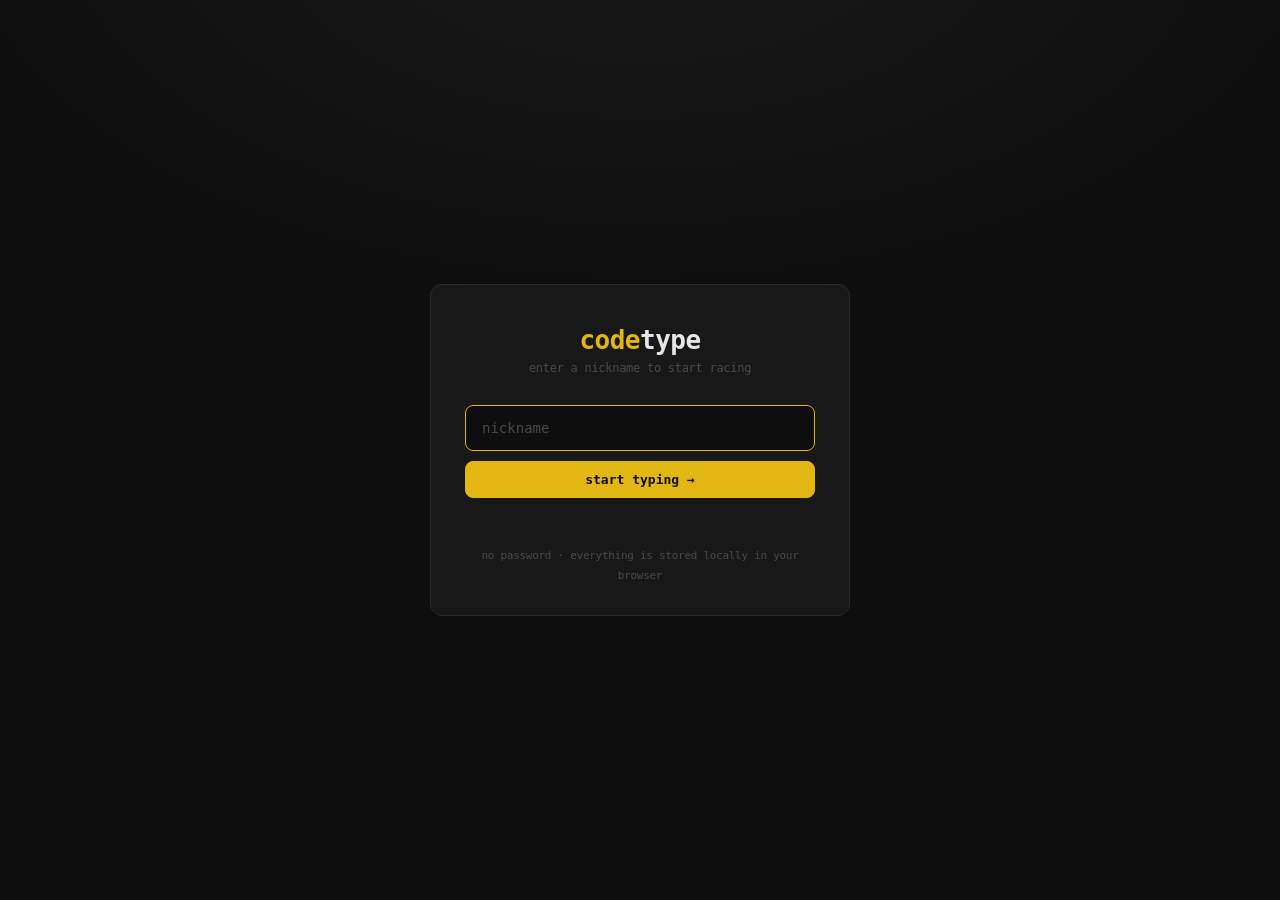
<file: index.html>
<!doctype html>
<html lang="en">
  <head>
    <meta charset="UTF-8" />
    <meta name="viewport" content="width=device-width, initial-scale=1.0" />
    <link
      rel="icon"
      href="data:image/svg+xml,<svg xmlns='http://www.w3.org/2000/svg' viewBox='0 0 100 100'><circle cx='50' cy='50' r='50' fill='%23181818'/><text x='32' y='50' font-family='monospace' font-size='54' font-weight='bold' fill='%23e2b714' text-anchor='middle' dominant-baseline='central'>c</text><text x='68' y='50' font-family='monospace' font-size='54' font-weight='bold' fill='%23e6e6e6' text-anchor='middle' dominant-baseline='central'>t</text></svg>"
    />
    <title>CodeType</title>
    <script>
      (function () {
        var U = "codetype_user",
          L = "codetype_last_page",
          SRC = "src/";
        var ALLOWED = ["trainer.html", "profile.html"];
        var user = null,
          last = null;
        try {
          user = localStorage.getItem(U);
          last = localStorage.getItem(L);
        } catch (e) {}
        if (!user) {
          location.replace(SRC + "login.html");
          return;
        }
        if (!last || ALLOWED.indexOf(last) < 0) last = "trainer.html";
        location.replace(SRC + last);
      })();
    </script>
  </head>
  <body>
    <noscript
      >JavaScript is required to run CodeType. Please enable it.</noscript
    >
    loading…
  </body>
</html>
</file>
<file: src/css/variables.css>
:root {
  --bg: #0e0e0e;
  --bg-alt: #181818;
  --bg-alt2: #1f1f1f;
  --text: #e6e6e6;
  --dim: #4a4a4a;
  --dim2: #2a2a2a;
  --border: #2a2a2a;
  --accent: #e2b714;
  --error: #ff5e5e;
  --error-bg: rgba(255, 94, 94, 0.15);
  --correct: #e6e6e6;

  --green: #7ee787;
  --red: #ff5e5e;
  --text-3: #6a6a6a;

  --radius-sm: 8px;
  --radius: 12px;
  --transition: 0.15s ease;
}
</file>
<file: src/css/base.css>
* {
  box-sizing: border-box;
  margin: 0;
  padding: 0;
}
html {
  scroll-behavior: smooth;
}

body {
  font-family:
    ui-monospace,
    SFMono-Regular,
    SF Mono,
    Menlo,
    Consolas,
    monospace;
  background: var(--bg);
  color: var(--text);
  font-size: 14px;
  letter-spacing: -0.02em;
  min-height: 100vh;
  -webkit-font-smoothing: antialiased;
}

.app {
  width: 100%;
  max-width: 1100px;
  margin: 0 auto;
  padding: 32px 20px 60px;
}
.hidden {
  display: none !important;
}

.header {
  display: flex;
  align-items: center;
  justify-content: space-between;
  margin-bottom: 32px;
  flex-wrap: wrap;
  gap: 16px;
}
.logo {
  font-size: 22px;
  font-weight: 700;
  color: var(--accent);
  letter-spacing: -0.5px;
  text-decoration: none;
}
.logo span {
  color: var(--text);
}
.header-actions {
  display: flex;
  gap: 8px;
  flex-wrap: wrap;
}

.stats {
  display: flex;
  gap: 28px;
}
.stat {
  display: flex;
  flex-direction: column;
  align-items: flex-end;
  gap: 2px;
}
.stat .label {
  font-size: 11px;
  color: var(--dim);
  text-transform: uppercase;
  letter-spacing: 1px;
}
.stat .value {
  font-size: 22px;
  font-weight: 600;
  color: var(--accent);
  font-variant-numeric: tabular-nums;
}
.user {
  display: flex;
  align-items: center;
  gap: 8px;
  padding: 4px 14px 4px 4px;
  border: 1px solid var(--dim2);
  border-radius: 99px;
  color: var(--text);
  text-decoration: none;
  font-size: 13px;
}
.user:hover {
  border-color: var(--accent);
  color: var(--accent);
}
.user .avatar {
  width: 24px;
  height: 24px;
  font-size: 11px;
}

.btn {
  display: inline-flex;
  align-items: center;
  justify-content: center;
  gap: 6px;
  padding: 10px 18px;
  font-family: inherit;
  font-size: 13px;
  font-weight: 600;
  text-decoration: none;
  white-space: nowrap;
  border-radius: var(--radius-sm);
  border: 1px solid var(--dim2);
  background: var(--bg-alt);
  color: var(--text);
  cursor: pointer;
  transition: all var(--transition);
}
.btn:hover {
  border-color: var(--accent);
  color: var(--accent);
}
.btn:disabled {
  opacity: 0.4;
  cursor: default;
}
.btn-primary {
  background: var(--accent);
  color: var(--bg);
  border-color: var(--accent);
}
.btn-primary:hover {
  opacity: 0.85;
  color: var(--bg);
}
.btn-ghost {
  background: transparent;
}
.btn-ghost.danger:hover {
  border-color: var(--error);
  color: var(--error);
}

input,
select {
  width: 100%;
  padding: 14px 16px;
  background: var(--bg);
  border: 1px solid var(--dim2);
  border-radius: var(--radius-sm);
  color: var(--text);
  font-family: inherit;
  font-size: 14px;
  outline: none;
  transition: border-color var(--transition);
}
input:focus,
select:focus {
  border-color: var(--accent);
}
input::placeholder {
  color: var(--dim);
}

.avatar {
  flex: none;
  border-radius: 50%;
  background: var(--accent);
  color: var(--bg);
  display: grid;
  place-items: center;
  font-weight: 700;
  text-transform: uppercase;
}

.card {
  background: var(--bg-alt);
  border: 1px solid var(--dim2);
  border-radius: var(--radius);
  padding: 24px;
  transition: border-color var(--transition);
}
.card:hover {
  border-color: var(--dim);
}
.card h2 {
  font-size: 12px;
  text-transform: uppercase;
  letter-spacing: 1.5px;
  color: var(--dim);
  font-weight: 600;
  margin-bottom: 20px;
}

.modal {
  position: fixed;
  inset: 0;
  z-index: 100;
  background: rgba(0, 0, 0, 0.85);
  display: flex;
  align-items: center;
  justify-content: center;
  padding: 20px;
  backdrop-filter: blur(4px);
}
.modal-content {
  background: var(--bg-alt);
  border: 1px solid var(--dim2);
  border-radius: 16px;
  padding: 40px 36px 28px;
  max-width: 520px;
  width: 100%;
  animation: pop 0.25s ease-out;
}

.toast {
  position: fixed;
  left: 50%;
  bottom: 28px;
  transform: translate(-50%, 20px);
  background: var(--bg-alt2);
  border: 1px solid var(--dim2);
  color: var(--accent);
  padding: 12px 20px;
  border-radius: var(--radius-sm);
  font-size: 13px;
  font-weight: 500;
  opacity: 0;
  pointer-events: none;
  transition: 0.25s;
  z-index: 200;
  box-shadow: 0 4px 12px rgba(0, 0, 0, 0.4);
}
.toast.show {
  opacity: 1;
  transform: translate(-50%, 0);
}

@keyframes pop {
  from {
    transform: scale(0.96);
    opacity: 0;
  }
  to {
    transform: scale(1);
    opacity: 1;
  }
}
@keyframes fadeIn {
  from {
    opacity: 0;
    transform: translateY(4px);
  }
}
.fade-in {
  animation: fadeIn 0.4s ease-out backwards;
}
</file>
<file: src/css/login.css>
body {
  display: grid;
  place-items: center;
  background: radial-gradient(1100px 600px at 50% -10%, #191919, var(--bg) 65%);
  padding: 24px;
}

.card {
  max-width: 420px;
  padding: 40px 34px 30px;
  animation: pop 0.25s ease-out;
}

.logo {
  text-align: center;
  margin-bottom: 6px;
  font-size: 26px;
}
.sub {
  text-align: center;
  color: var(--dim);
  font-size: 12px;
  margin-bottom: 30px;
}

form {
  display: flex;
  flex-direction: column;
  gap: 10px;
}
.err {
  color: var(--error);
  font-size: 12px;
  min-height: 16px;
  text-align: center;
  margin-top: 10px;
}
.hint {
  margin-top: 22px;
  text-align: center;
  font-size: 11px;
  color: var(--dim);
  line-height: 1.8;
}

.session {
  display: flex;
  flex-direction: column;
  gap: 12px;
}
.session p {
  font-size: 13px;
  color: var(--dim);
  text-align: center;
  margin-bottom: 4px;
}
.session b {
  color: var(--accent);
  font-weight: 600;
}
</file>
<file: src/css/profile.css>
.app {
  max-width: 1100px;
}
.dashboard {
  display: flex;
  flex-direction: column;
  gap: 24px;
}
.grid-2 {
  display: grid;
  grid-template-columns: 1.2fr 0.8fr;
  gap: 24px;
  align-items: start;
}
.grid-2.charts {
  grid-template-columns: 1fr 1fr;
}

.col-left,
.col-right {
  display: flex;
  flex-direction: column;
  gap: 24px;
}

.hero {
  display: flex;
  align-items: center;
  gap: 24px;
  padding: 32px;
  flex-wrap: wrap;
  border-radius: var(--radius);
  background: linear-gradient(145deg, var(--bg-alt), var(--bg-alt2));
  border: 1px solid var(--dim2);
}
.hero .avatar {
  width: 84px;
  height: 84px;
  font-size: 36px;
  box-shadow: 0 0 20px rgba(226, 183, 20, 0.2);
}
.hero-main {
  flex: 1;
  min-width: 200px;
}
.hero-main h1 {
  font-size: 28px;
  font-weight: 700;
  line-height: 1.15;
}
.hero-meta {
  display: flex;
  align-items: center;
  gap: 8px;
  font-size: 12px;
  color: var(--dim);
  margin-top: 6px;
}
.hero-actions {
  display: flex;
  gap: 8px;
}

.badges {
  display: flex;
  flex-wrap: wrap;
  gap: 6px;
  margin-top: 12px;
}
.badge {
  padding: 4px 10px;
  font-size: 11px;
  font-weight: 500;
  border-radius: 99px;
  background: var(--bg-alt2);
  border: 1px solid var(--dim2);
}

.stats-feature {
  display: grid;
  grid-template-columns: 1.2fr 2fr;
  gap: 24px;
}
.tile {
  background: var(--bg-alt);
  border: 1px solid var(--dim2);
  border-radius: var(--radius);
  padding: 20px;
}
.tile-feature {
  padding: 24px;
  display: flex;
  flex-direction: column;
  justify-content: space-between;
  min-height: 140px;
}
.tile-feature .value {
  font-size: 48px;
}
.tile-feature canvas {
  width: 100%;
  height: 40px;
  margin-top: 12px;
  display: block;
}
.tile .label {
  display: block;
  font-size: 11px;
  text-transform: uppercase;
  letter-spacing: 1.5px;
  color: var(--dim);
  font-weight: 600;
  margin-bottom: 8px;
}
.tile .value {
  font-size: 24px;
  font-weight: 700;
  color: var(--accent);
  line-height: 1.05;
}
.tile .value small {
  font-size: 13px;
  color: var(--dim);
}
.tile-grid {
  display: grid;
  grid-template-columns: repeat(3, 1fr);
  gap: 16px;
}
.tile-delta {
  display: inline-block;
  font-size: 11px;
  margin-top: 6px;
  font-weight: 500;
}
.tile-delta.up {
  color: var(--green);
}
.tile-delta.down {
  color: var(--error);
}
.tile-delta.neutral {
  color: var(--dim);
}

.card-head {
  display: flex;
  justify-content: space-between;
  align-items: baseline;
  margin-bottom: 20px;
}
.card-head h2 {
  margin-bottom: 0;
}
.card-meta {
  font-size: 12px;
  color: var(--dim);
}

.chart-wrap {
  position: relative;
}
canvas.chart {
  width: 100%;
  height: 200px;
  display: block;
}
.chart-tip {
  position: absolute;
  pointer-events: none;
  background: var(--bg-alt2);
  border: 1px solid var(--dim2);
  border-radius: var(--radius-sm);
  padding: 8px 12px;
  font-size: 12px;
  transform: translate(-50%, -100%);
  opacity: 0;
  transition: 0.12s;
  z-index: 10;
  box-shadow: 0 4px 12px rgba(0, 0, 0, 0.5);
}
.chart-tip.show {
  opacity: 1;
}
.tip-val {
  color: var(--accent);
  font-weight: 700;
}
.tip-date {
  display: block;
  font-size: 10px;
  color: var(--dim);
}

.lang-row {
  display: grid;
  grid-template-columns: 160px 1fr 160px;
  gap: 24px;
  align-items: center;
  padding: 14px 0;
  border-bottom: 1px solid var(--dim2);
}
.lang-row:last-child {
  border-bottom: none;
  padding-bottom: 0;
}
.lang-row .name {
  display: flex;
  align-items: center;
  gap: 8px;
  font-weight: 500;
}
.lang-row .name::before {
  content: "";
  width: 4px;
  height: 14px;
  background: var(--accent);
  border-radius: 2px;
}
.lang-row .meta {
  text-align: right;
  color: var(--dim);
  font-size: 12px;
}
.bar-stack {
  display: flex;
  flex-direction: column;
  gap: 6px;
}
.bar {
  height: 4px;
  background: var(--bg);
  border-radius: 99px;
  overflow: hidden;
}
.bar i {
  display: block;
  height: 100%;
  border-radius: 99px;
  transition: width 0.6s;
}
.bar.avg i {
  background: var(--accent);
}
.bar.best i {
  background: var(--dim);
}

.table-wrap {
  overflow-x: auto;
  margin: 0 -8px;
  padding: 0 8px;
}
table {
  width: 100%;
  border-collapse: collapse;
  font-size: 13px;
}
th {
  text-align: left;
  font-size: 11px;
  text-transform: uppercase;
  letter-spacing: 1px;
  color: var(--dim);
  padding: 0 12px 12px;
}
td {
  padding: 12px;
  border-top: 1px solid var(--dim2);
  transition: background 0.15s;
}
tbody tr:hover td {
  background: var(--bg);
}
.num {
  text-align: right;
}
.dimc {
  color: var(--dim);
}
.langc {
  color: var(--accent);
}
.best-mark {
  color: var(--accent);
  font-size: 10px;
  margin-left: 4px;
}

#lb-list {
  list-style: none;
  display: flex;
  flex-direction: column;
  gap: 4px;
}
#lb-list li {
  display: grid;
  grid-template-columns: 40px 1fr 80px 60px 80px;
  gap: 12px;
  align-items: center;
  padding: 12px;
  border-radius: var(--radius-sm);
}
#lb-list li:hover,
#lb-list li.me {
  background: var(--bg);
}
#lb-list li.me {
  border: 1px solid var(--dim2);
}
#lb-list .rank {
  color: var(--dim);
  font-weight: 500;
}
#lb-list .rank.top {
  font-size: 18px;
}
#lb-list .name {
  font-weight: 500;
  overflow: hidden;
  text-overflow: ellipsis;
  white-space: nowrap;
}
#lb-list .name.me {
  color: var(--accent);
}
#lb-list .wpm {
  text-align: right;
  font-weight: 600;
}
#lb-list .wpm small {
  font-size: 11px;
  color: var(--dim);
}
#lb-list .acc,
#lb-list .langc {
  text-align: right;
  color: var(--dim);
  font-size: 12px;
}
.rank-callout {
  padding: 4px 12px;
  border-radius: 99px;
  background: var(--bg);
  border: 1px solid var(--dim2);
  color: var(--accent);
  font-size: 11px;
  font-weight: 600;
}

.data-footer {
  display: flex;
  flex-direction: column;
  align-items: flex-start;
  gap: 16px;
}
.data-footer h2 {
  margin: 0;
}
.data-footer .actions {
  width: 100%;
}
.actions {
  display: flex;
  gap: 12px;
  flex-wrap: wrap;
}
.empty {
  display: flex;
  flex-direction: column;
  align-items: center;
  gap: 12px;
  padding: 40px 20px;
  text-align: center;
  color: var(--dim);
  font-size: 13px;
}
.empty-icon {
  width: 48px;
  height: 48px;
  border-radius: 50%;
  background: var(--bg);
  display: grid;
  place-items: center;
  font-size: 22px;
}
.empty-title {
  color: var(--text);
  font-size: 14px;
  font-weight: 600;
}

@media (max-width: 800px) {
  .grid-2,
  .grid-2.charts,
  .stats-feature {
    grid-template-columns: 1fr;
  }
}
@media (max-width: 640px) {
  .hero {
    padding: 24px;
    gap: 20px;
  }
  .hero-actions,
  .actions {
    width: 100%;
  }
  .hero-actions .btn {
    flex: 1;
  }
  .tile-grid {
    grid-template-columns: repeat(2, 1fr);
    gap: 12px;
  }
  .lang-row {
    grid-template-columns: 90px 1fr 90px;
    gap: 12px;
    padding: 10px 0;
  }
  #lb-list li {
    grid-template-columns: 32px 1fr 70px 50px;
  }
  #lb-list .langc {
    display: none;
  }
  .data-footer {
    flex-direction: column;
    align-items: flex-start;
    gap: 16px;
  }
}
</file>
<file: src/css/trainer.css>
body {
  display: flex;
  flex-direction: column;
  align-items: center;
  font-size: 15px;
  min-height: 100vh;
  margin: 0;
}

.app {
  width: 100%;
  max-width: 1000px;
  padding: 40px 20px;
  margin: 0 auto;
  display: flex;
  flex-direction: column;
}

.toolbar {
  display: flex;
  align-items: center;
  justify-content: space-between;
  gap: 12px;
  margin-bottom: 24px;
  width: 100%;
}

.toolbar-lang {
  display: flex;
  align-items: center;
  gap: 10px;
}

.toolbar select {
  width: auto;
  padding: 9px 14px;
  font-size: 13px;
}

.actual-lang {
  font-size: 11px;
  color: var(--dim);
  font-variant-numeric: tabular-nums;
}

.text {
  padding: 20px 0;
  font-size: 22px;
  line-height: 1.6;
  letter-spacing: 0.2px;
  white-space: pre-wrap;
  overflow-wrap: break-word;
  min-height: 220px;
  user-select: none;
  cursor: text;
  outline: none;
  width: 100%;
}

.char {
  transition:
    color 0.05s,
    background 0.05s;
  border-radius: 2px;
}

.char.pending {
  color: var(--dim);
}

.char.correct {
  color: var(--correct);
}

.char.incorrect {
  color: var(--error);
  background: var(--error-bg);
  text-decoration: underline wavy var(--error);
  text-underline-offset: 3px;
}

.char.current {
  background: var(--accent);
  color: var(--bg);
  border-radius: 2px;
}

@keyframes blink {
  50% {
    opacity: 0.5;
  }
}

.shortcuts {
  font-size: 11px;
  color: var(--dim);
  text-align: center;
  margin-top: 24px;
  letter-spacing: 0.2px;
  line-height: 1.9;
}

kbd {
  display: inline-block;
  padding: 1px 6px;
  border: 1px solid var(--dim2);
  border-bottom-width: 2px;
  border-radius: 4px;
  font-size: 10px;
  background: var(--bg-alt2);
  margin: 0 1px;
}

.big-stats {
  display: grid;
  grid-template-columns: 1fr 1fr 1fr;
  gap: 16px;
  margin-bottom: 32px;
  text-align: center;
}

.big-label {
  display: block;
  font-size: 11px;
  text-transform: uppercase;
  letter-spacing: 1.5px;
  color: var(--dim);
  margin-bottom: 8px;
}

.big-value {
  display: block;
  font-size: 42px;
  font-weight: 700;
  color: var(--accent);
  line-height: 1;
}

.save-row {
  display: flex;
  gap: 10px;
}

.save-row .btn {
  flex: 1;
}
</file>
